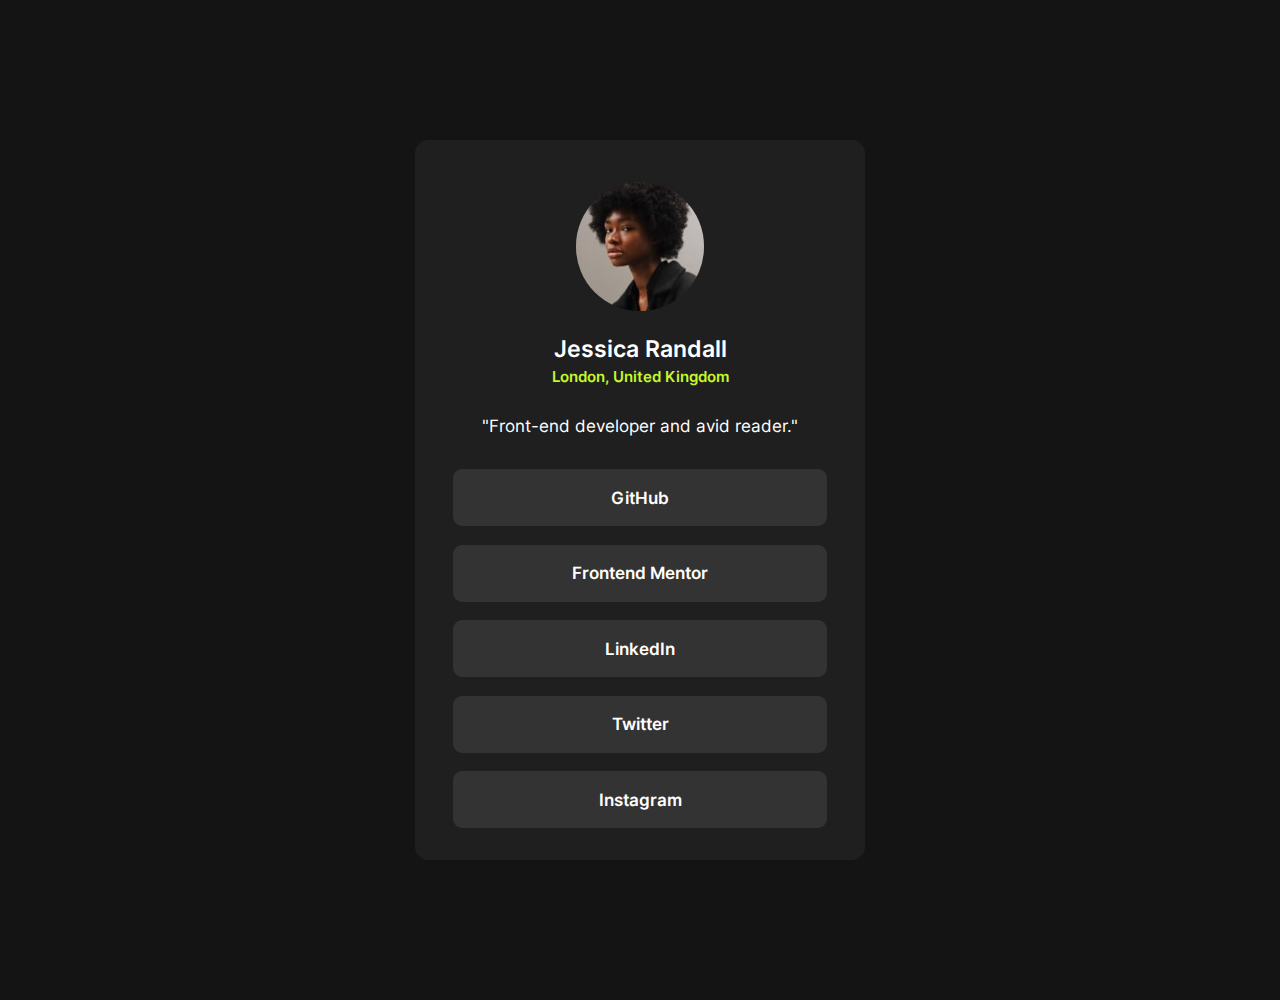
<file: index.html>
<!DOCTYPE html>
<html lang="en">
<head>
  <meta charset="UTF-8">
  <meta name="viewport" content="width=device-width, initial-scale=1.0">
  <title>Frontend Mentor | Social links profile</title>

  <link rel="stylesheet" href="./main.css">
  <link rel="icon" href="./assets/images/favicon.png">
</head>
<body>
  <div class="wrapper">
    <main class="main">
      <header class="header">
        <div class="avatar">
          <img src="./assets/images/avatar-jessica.jpeg" alt="avatar">
        </div>
        <div class="bio">
          <p class="name">Jessica Randall</p>
          <p class="location">London, United Kingdom</p>
          <p class="service">"Front-end developer and avid reader."</p>
        </div>
      </header>

      <section class="links">
        <div>
          <a href="./page/alert.html">GitHub</a>
          <a href="./page/alert.html">Frontend Mentor</a>
          <a href="./page/alert.html">LinkedIn</a>
          <a href="./page/alert.html">Twitter</a>
          <a href="./page/alert.html">Instagram</a>
        </div>
      </section>
    </main>
  </div>
  
</body>
</html>
</file>
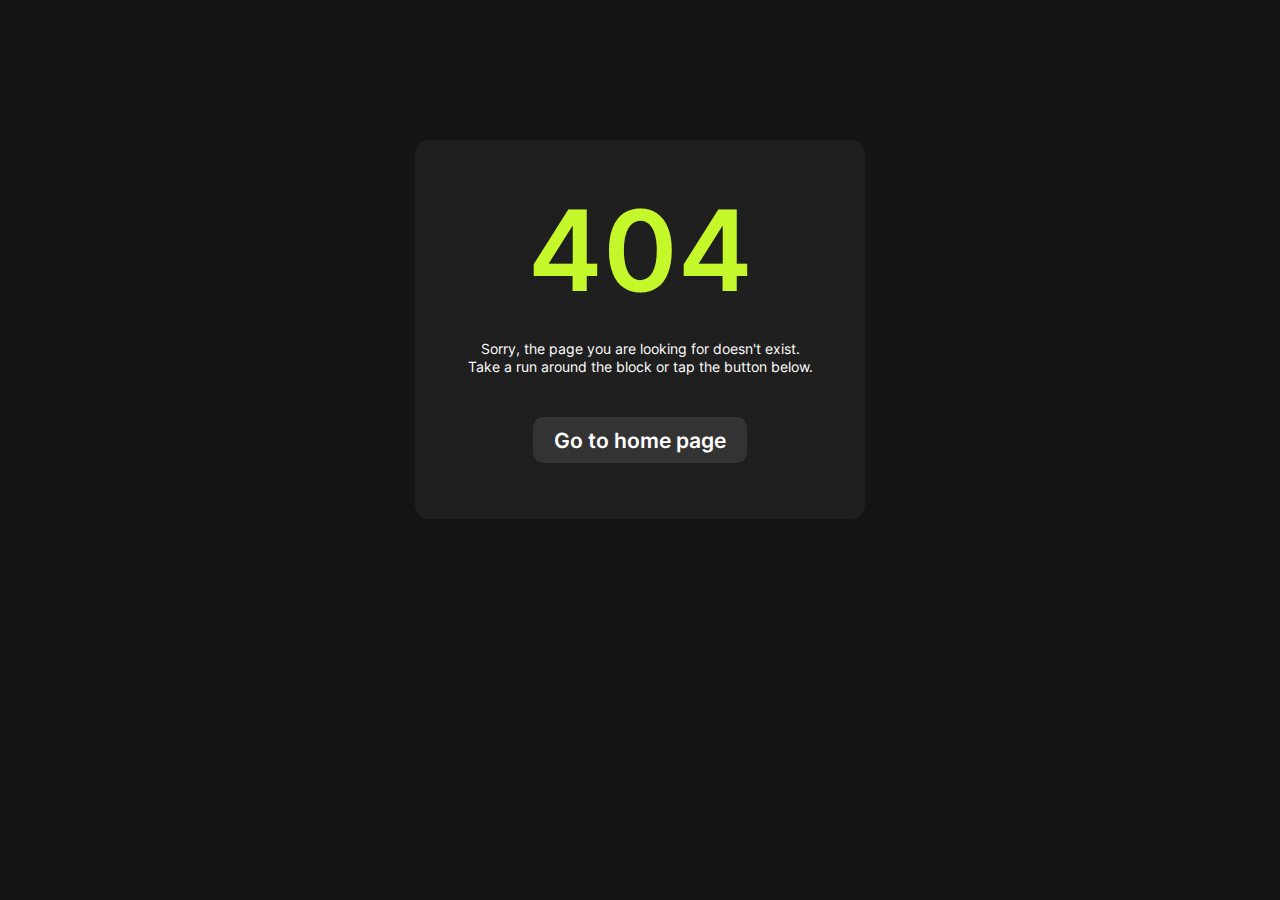
<file: page/alert.html>
<!DOCTYPE html>
<html lang="en">
<head>
  <meta charset="UTF-8">
  <meta name="viewport" content="width=device-width, initial-scale=1.0">
  <title>Frontend Mentor | Social links profile | Alert</title>

  <link rel="stylesheet" href="../main.css">
  <link rel="icon" href="./assets/images/favicon.png">
</head>
<body>
  <div class="wrapper wrapper-alert">
    <main class="main main-alert">
      <h1>404</h1>
      <p>Sorry, the page you are looking for doesn't exist. <br>
      Take a run around the block or tap the button below.
      </p>
      <a href="../index.html">Go to home page</a>
    </main>
  </div>
</body>
</html>
</file>
<file: main.css>
@font-face {
  font-family: Inter;
  src: url(./assets/fonts/Inter-VariableFont_slnt\,wght.ttf);
}

:root{
  --Green: hsl(75, 94%, 57%);

  --White: hsl(0, 0%, 100%);
  --Grey: hsl(0, 0%, 20%);
  --Dark-Grey: hsl(0, 0%, 12%);
  --Off-Black: hsl(0, 0%, 8%);
}


*{
  box-sizing: border-box;
  margin: 0;
  padding: 0;
}

body{
  font-family: Inter;
  font-size: 14px;
  font-weight: 400;
  background-color: var(--Off-Black);
}

a{
  text-decoration: none;
}

.wrapper{
  margin: 5.5em auto;
  border-radius: .5em;
  padding: 2em .5em .5em .5em;
  width: 90%;
  background-color: var(--Dark-Grey);
}

.main{
  text-align: center;
  margin: auto;
}

.avatar img{
  border-radius: 999em;
  width: 30%;
  margin: 0 0 1.5em 0;
}

.bio .name{
  color: var(--White);
  font-size: 1.4em;
  font-weight: 600;
  margin-bottom: .25em;
}

.bio .location{
  color: var(--Green);
  font-weight: 600;
  font-size: .8em;
  margin-bottom: 2em;
}

.bio .service{
  color: var(--White);
  font-family: Inter;
  font-size: .9em;
  font-weight: 400;
  margin-bottom: 1.5em;
}

.links{
  width: 95%;
  margin: auto;
}

.links a{
  font-size: 1em;
  font-weight: 600;
  font-family: Inter;
  display: block;
  color: var(--White);
  background-color: var(--Grey);
  margin: 1em .25em;
  padding: 1em 0;
  border-radius: .5em;
}

.links a:hover{
  color: var(--Dark-Grey);
  background-color: var(--Green);
}


.wrapper-alert{
  height: auto;
}

.main-alert{
  height: fit-content;
}


.main-alert h1{
  font-family: Inter;
  font-size: 8em;
  color: var(--Green);
  margin-bottom: .2em;
  font-weight: 600;
}

.main-alert p{
  font-family: Inter;
  font-size: .7em;
  color: var(--White);
  font-weight: 400;
  line-height: 1.25em;
}

.main-alert a{
  display: block;
  width: fit-content;
  font-family: Inter;
  font-size: 1.5em;
  color: var(--White);
  background-color: var(--Grey);
  font-weight: 600;
  padding: .5em 1em;
  margin: 2em auto;
  border-radius: .5em;
}

.main-alert a:hover{
  color: var(--Dark-Grey);
  background-color: var(--Green);
}



@media screen and (min-width: 375px) {
  .wrapper{
    margin: 5.5em auto;
    border-radius: .75em;
    padding: 2em .75em .75em .75em;
    width: 85%;
  }

  .avatar img{
    border-radius: 999em;
    width: 30%;
    margin: 0 0 1.5em 0;
  }
  
  .bio .name{
    font-size: 1.5em;
    margin-bottom: .25em;
  }
  
  .bio .location{
    font-size: .9em;
    margin-bottom: 2.5em;
  }
  
  .bio .service{
    font-size: 1em;
    margin-bottom: 1.5em;
  }
  
  .links{
    width: 95%;
  }
  
  .links a{
    font-size: 1.1em;
  }

  .main-alert p{
    font-size: .8em;
  }
}

@media screen and (min-width: 425px){
  .wrapper{
    margin: 5.5em auto;
    border-radius: .75em;
    padding: 2em .75em 1em .75em;
    max-width: 385px;
  }

  .avatar img{
    border-radius: 999em;
    width: 30%;
    margin: 0 0 1.5em 0;
  }
  
  .bio .name{
    font-size: 1.6em;
    margin-bottom: .25em;
  }
  
  .bio .location{
    font-size: 1em;
    margin-bottom: 2.5em;
  }
  
  .bio .service{
    font-size: 1.1em;
    margin-bottom: 1.5em;
  }
  
  .links{
    width: 90%;
  }
  
  .links a{
    font-size: 1.1em;
    margin: 1em .25em;
    padding: 1.2em 0;
    border-radius: .5em;
  }
}



@media screen and (min-width: 768px) {
   .wrapper{
    margin: 10em auto;
    border-radius: .95em;
    padding: 3em .75em 1em .75em;
    max-width: 450px;
  }

  .avatar img{
    border-radius: 999em;
    width: 30%;
    margin: 0 0 1.5em 0;
  }
  
  .bio .name{
    font-size: 1.65em;
    margin-bottom: .25em;
  }
  
  .bio .location{
    font-size: 1.05em;
    margin-bottom: 2em;
  }
  
  .bio .service{
    font-size: 1.2em;
    margin-bottom: 2em;
  }
  
  .links{
    width: 90%;
  }
  
  .links a{
    font-size: 1.2em;
    margin: 1.1em .35em;
    padding: 1.1em 0;
    border-radius: .55em;
  }

  .main-alert p{
    font-size: 1em;
  }
}
</file>
